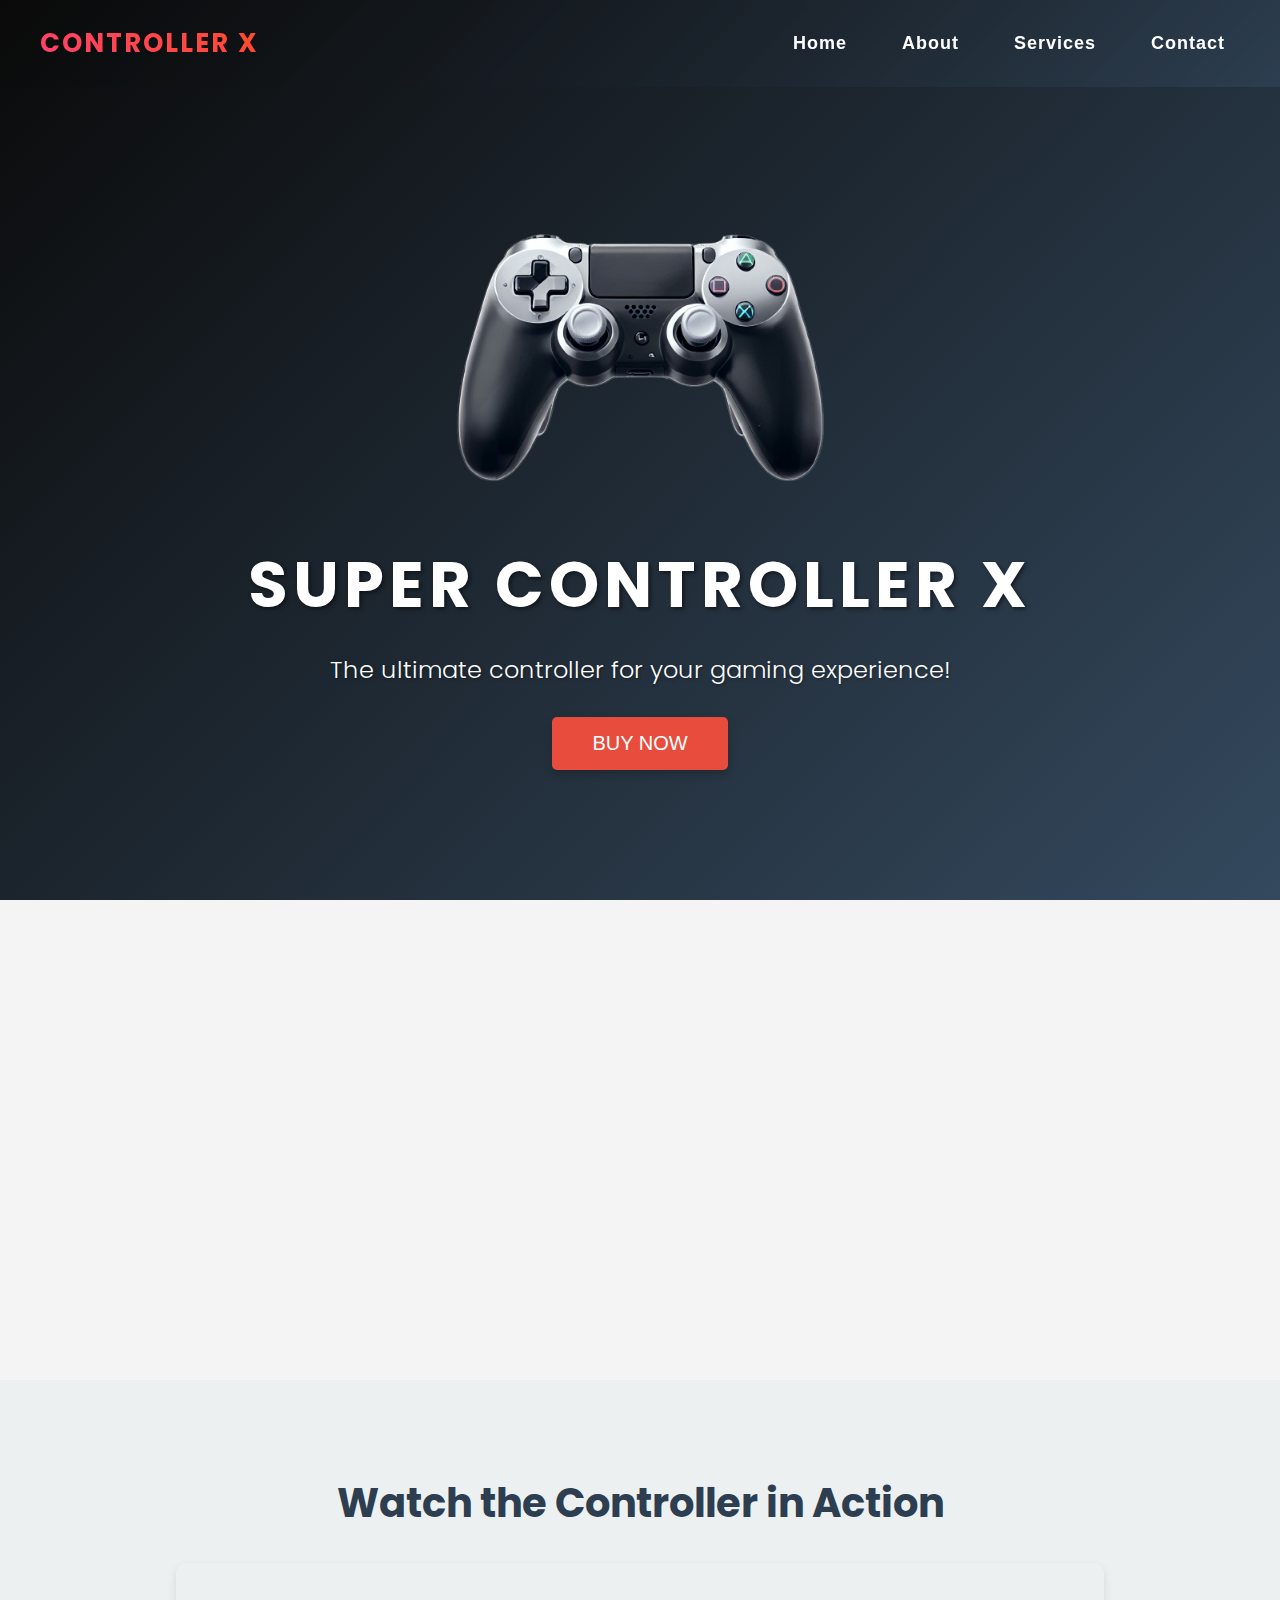
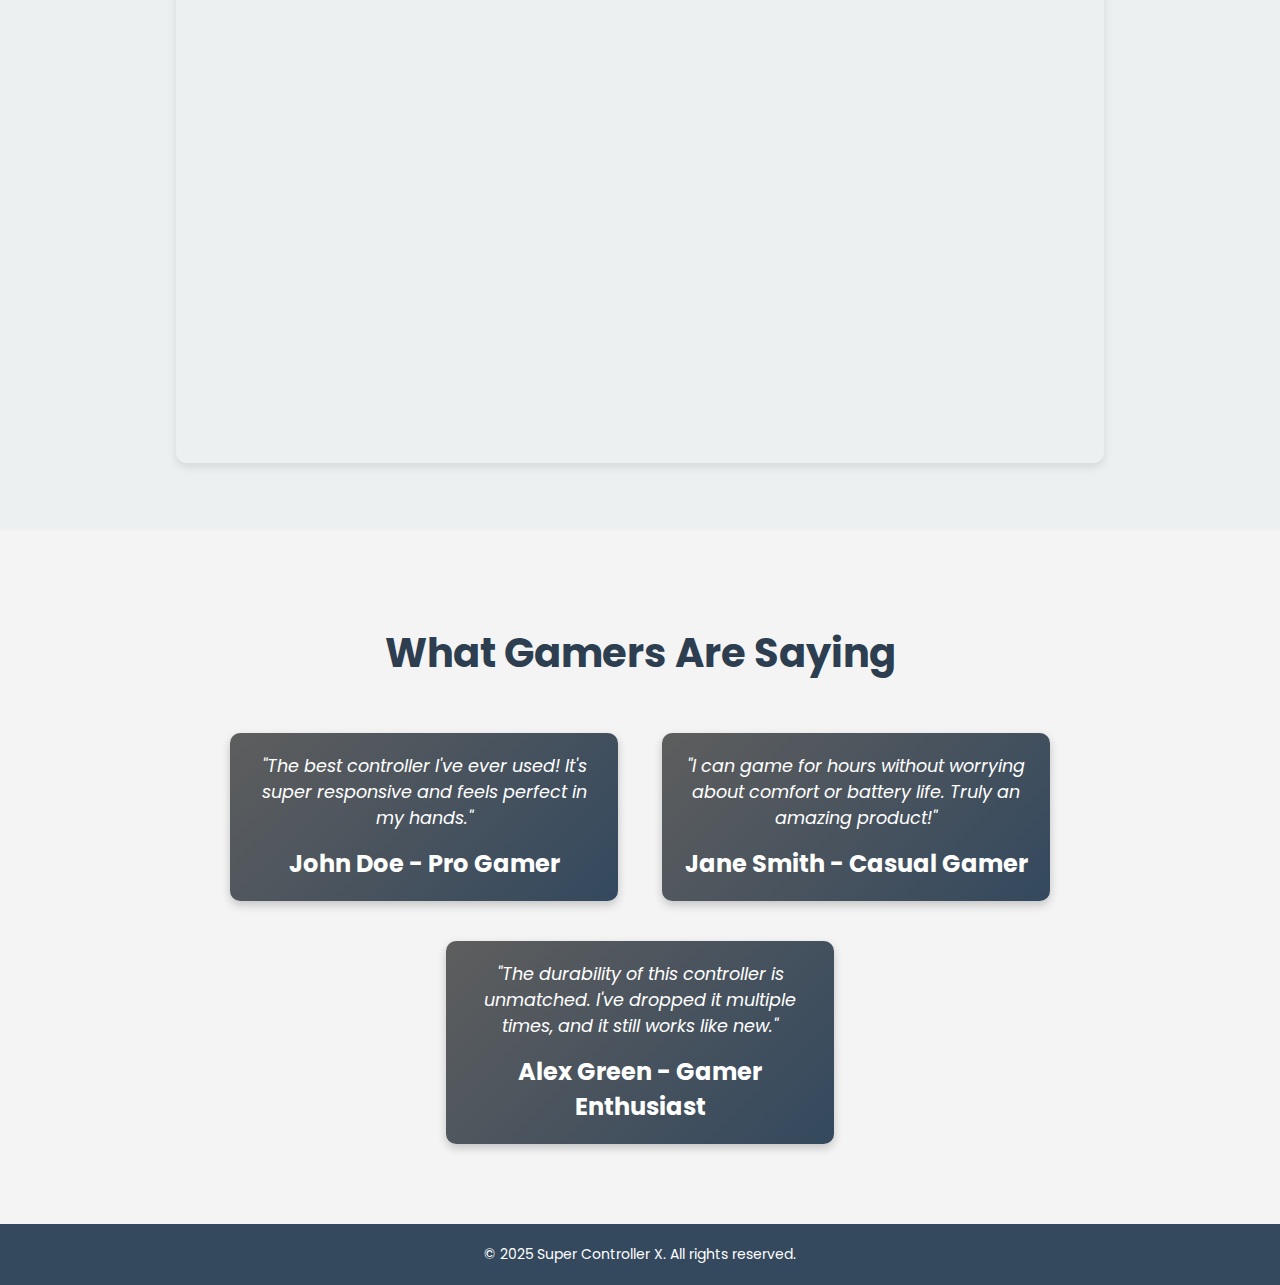
<file: Controller-X-LandingPage/index.html>
<!DOCTYPE html>
<html lang="en">
<head>
    <meta charset="UTF-8">
    <meta name="viewport" content="width=device-width, initial-scale=1.0">
    <title>Super Controller X - Landing Page</title>
    <link href="https://cdnjs.cloudflare.com/ajax/libs/font-awesome/6.0.0-beta3/css/all.min.css" rel="stylesheet">
    <link href="https://fonts.googleapis.com/css2?family=Poppins:wght@400;600&display=swap" rel="stylesheet">
    <link rel="stylesheet" href="styles.css">
</head>
<body>
    <nav class="navbar">
        <div class="logo">Controller X</div>
        <ul class="nav-links">
            <li><a href="#">Home</a></li>
            <li><a href="#">About</a></li>
            <li><a href="#">Services</a></li>
            <li><a href="#">Contact</a></li>
        </ul>
        <div class="menu-toggle">
            <span></span>
            <span></span>
            <span></span>
        </div>
    </nav>

    <!-- Hero Section -->
    <div class="header">
        <div class="header-c">
            <img src="controller.png" alt="Controller Image">
            <h1>Super Controller X</h1>
            <p>The ultimate controller for your gaming experience!</p>
            <button>Buy Now</button>
        </div>
    </div>

    <!-- Features Section -->
    <div class="features">
        <div class="feature">
            <i class="fas fa-rocket"></i>
            <h3>Speed & Performance</h3>
            <p>Boost your gameplay with ultra-responsive controls.</p>
        </div>
        <div class="feature">
            <i class="fas fa-shield-alt"></i>
            <h3>Durability</h3>
            <p>Built to last, withstand intense gameplay sessions.</p>
        </div>
        <div class="feature">
            <i class="fas fa-battery-full"></i>
            <h3>Long Battery Life</h3>
            <p>Play for hours without worrying about battery life.</p>
        </div>
    </div>

    <!-- Video Demo Section -->
    <div class="video-demo">
        <h2>Watch the Controller in Action</h2>
        <iframe src="https://www.youtube.com/embed/YOUR_VIDEO_ID" allow="accelerometer; autoplay; encrypted-media; gyroscope; picture-in-picture" allowfullscreen></iframe>
    </div>

    <!-- Customer Testimonials Section -->
    <div class="testimonials">
        <h2 class="testimonials-text">What Gamers Are Saying</h2>
        <div class="testimonial">
            <p>"The best controller I've ever used! It's super responsive and feels perfect in my hands."</p>
            <h3>John Doe - Pro Gamer</h3>
        </div>
        <div class="testimonial">
            <p>"I can game for hours without worrying about comfort or battery life. Truly an amazing product!"</p>
            <h3>Jane Smith - Casual Gamer</h3>
        </div>
        <div class="testimonial">
            <p>"The durability of this controller is unmatched. I've dropped it multiple times, and it still works like new."</p>
            <h3>Alex Green - Gamer Enthusiast</h3>
        </div>
    </div>

    <!-- Footer -->
    <div class="footer">
        <p>&copy; 2025 Super Controller X. All rights reserved.</p>
    </div>

    <script>
        const menuToggle = document.querySelector('.menu-toggle');
        const navLinks = document.querySelector('.nav-links');

        menuToggle.addEventListener('click', () => {
            navLinks.classList.toggle('active');
            menuToggle.classList.toggle('active');
        });
    </script>
</body>
</html>
</file>
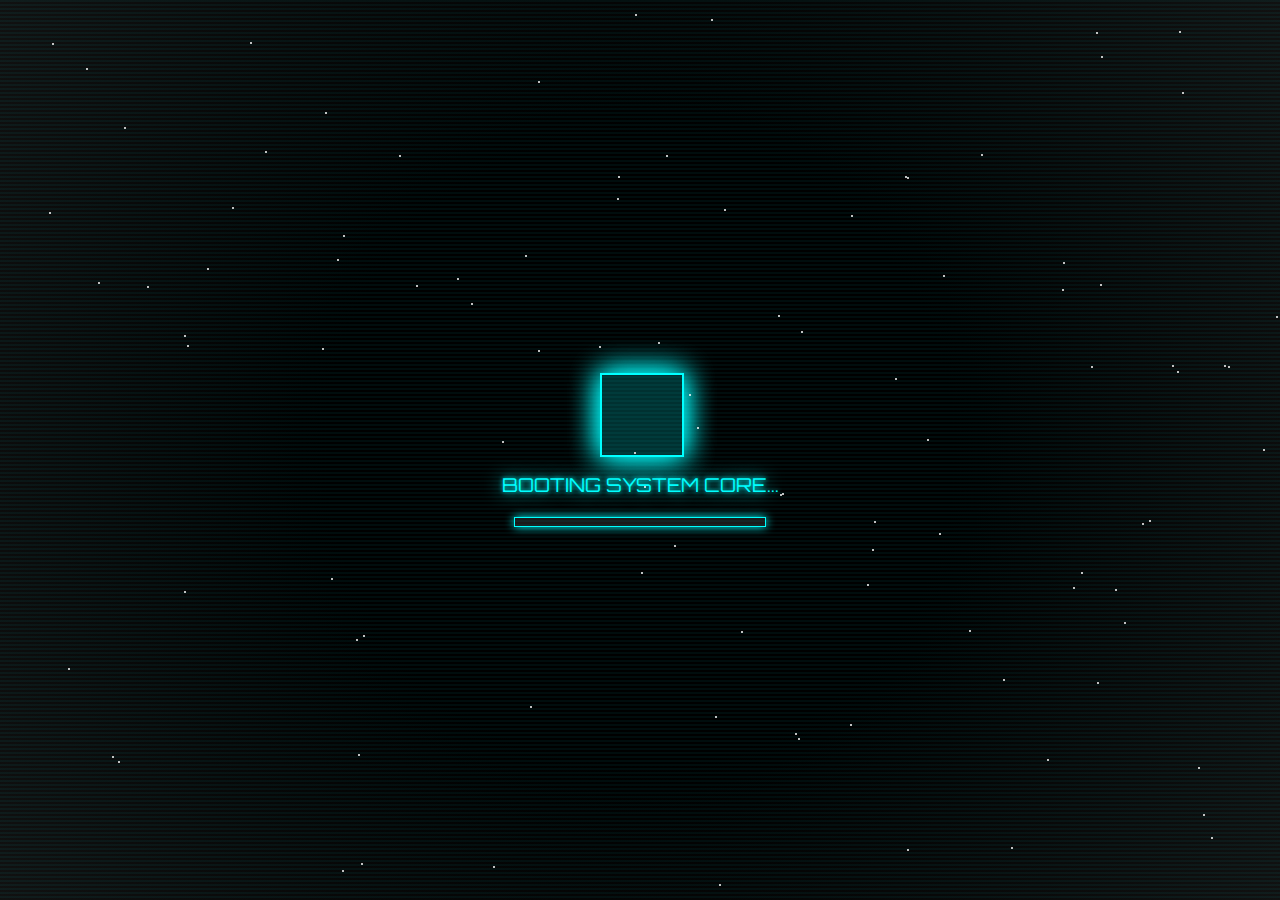
<file: Cyber-Loading-Screen/index.html>
<!DOCTYPE html>
<html lang="en">
<head>
  <meta charset="UTF-8">
  <title>Loading Screeen</title>
  <link rel="stylesheet" href="style.css">
</head>
<body>
  <div class="loader-wrapper" id="loader">
    <div class="cube">
      <div class="face front"></div>
      <div class="face back"></div>
      <div class="face right"></div>
      <div class="face left"></div>
      <div class="face top"></div>
      <div class="face bottom"></div>
    </div>
    <div class="glitch-text">BOOTING SYSTEM CORE...</div>
    <div class="progress-bar"><span></span></div>
    <div class="scanlines"></div>
  </div>

  <div id="main-content">Welcome to the System.</div>

  <script src="script.js"></script>
</body>
</html>
</file>
<file: Controller-X-LandingPage/styles.css>
/* Global Styles */
 body {
    font-family: 'Poppins', sans-serif;
    margin: 0;
    padding: 0;
    background-color: #f4f4f4;
    overflow-x: hidden;
    color: #333;
    min-height: 100vh;

}

h1, h3, p {
    margin: 0;
}

.navbar {
    position: absolute;
    top: 0;
    width: 100%;
    display: flex;
    justify-content: space-between;
    align-items: center;
    padding: 15px 0px;
    background: linear-gradient(135deg, #0a0a0a, #34495e8e); /* Modern gradient background */
    backdrop-filter: blur(10px);
    z-index: 1000;
}

.logo {
    font-size: 26px;
    font-weight: bold;
    text-transform: uppercase;
    letter-spacing: 2px;
    background: linear-gradient(45deg, #ff416c, #ff4b2b);
    -webkit-background-clip: text;
    -webkit-text-fill-color: transparent;
    position: relative;
    left: 40px;
}

.nav-links {
    list-style: none;
    display: flex;
    gap: 25px;
    position: relative;
    right: 40px;
}

.nav-links li {
    position: relative;
}

.nav-links a {
    text-decoration: none;
    color: white;
    font-size: 18px;
    font-family: 'Montserrat', sans-serif;
    font-weight: 600;
    letter-spacing: 1px;
    padding: 10px 15px;
    transition: transform 0.3s ease;
    position: relative;
}

.nav-links a::after {
    content: '';
    position: absolute;
    left: 50%;
    bottom: -5px;
    width: 0;
    height: 3px;
    background: linear-gradient(45deg, #ebdcdf, #2b8eff);
    transition: all 0.3s ease;
    transform: translateX(-50%);
    border-radius: 2px;
}

.nav-links a:hover::after {
    width: 100%;
}

.menu-toggle {
    display: none;
    width: 30px;
    height: 23px;
    flex-direction: column;
    justify-content: space-between;
    cursor: pointer;
    position: relative;
    right: 30px;
}

.menu-toggle span {
    display: block;
    height: 4px;
    width: 100%;
    background: white;
    border-radius: 5px;
    transition: all 0.3s ease-in-out;
}
/* Hero Section */
.header {
    position: relative;
    height: 100vh;
    color: white;
    text-align: center;
    display: flex;
    flex-direction: column;
    justify-content: center;
    align-items: center;
    background: linear-gradient(135deg, #0a0a0a, #34495e); /* Modern gradient background */

}

.header-c {
    animation: zoomInImage 1.5s ease-out forwards;
}

.header img {
    width: 400px;
    height: 400px;
    animation: zoomInImage 1.5s ease-out forwards;
}

@keyframes zoomInImage {
    0% { transform: scale(0.5); opacity: 0; }
    100% { transform: scale(1); opacity: 1; }
}

.header h1 {
    font-size: 4em;
    margin-bottom: 20px;
    text-transform: uppercase;
    letter-spacing: 5px;
    text-shadow: 2px 2px 4px rgba(0, 0, 0, 0.5);
}


.header p {
    font-size: 1.5em;
    margin-bottom: 30px;
    font-weight: 300;
    text-shadow: 1px 1px 3px rgba(0, 0, 0, 0.4);
}

.header button {
    background-color: #e74c3c;
    color: white;
    padding: 15px 40px;
    border: none;
    font-size: 20px;
    cursor: pointer;
    border-radius: 5px;
    text-transform: uppercase;
    transition: background-color 0.3s ease, transform 0.3s ease;
    box-shadow: 0 4px 10px rgba(0, 0, 0, 0.2);
}
.header button:hover {
    background-color: #c0392b;
    transform: scale(1.1);
}

.features {
    display: flex;
    justify-content: space-around;
    margin: 50px;
    flex-wrap: wrap;
    text-align: center;
    opacity: 0;
    animation: fadeIn 2s 2s forwards;
}

.feature {
    flex: 1;
    padding: 40px;
    max-width: 300px;
    margin: 20px;
    transition: transform 0.3s ease;
    border-radius: 8px;
    background: transparent;
    margin-top: 100px;
}

.feature:hover {
    transform: translateY(-10px);
}

.feature i {
    font-size: 60px;
    color: #c0392b;
    margin-bottom: 20px;
    transition: color 0.3s ease;
}

.feature:hover i {
    color: #e74c3c;
}

.feature h3 {
    font-size: 1.5em;
    margin-bottom: 15px;
    color: #333;
}

.feature p {
    font-size: 1em;
    color: #7f8c8d;
}

@keyframes fadeIn {
    0% { opacity: 0; }
    100% { opacity: 1; }
}

.video-demo {
    text-align: center;
    padding: 60px;
    background-color: #ecf0f1;
}

.video-demo h2 {
    font-size: 2.5em;
    margin-bottom: 30px;
    color: #2c3e50;
}

.video-demo iframe {
    width: 80%;
    height: 500px;
    border: none;
    border-radius: 10px;
    box-shadow: 0 4px 10px rgba(0, 0, 0, 0.1);
}

.testimonials {
    color: white;
    padding: 60px;
    text-align: center;
}

.testimonials h2 {
    font-size: 2.5em;
    margin-bottom: 30px;
    color: #2c3e50;
}

.testimonial {
    display: inline-block;
    width: 30%;
    padding: 20px;
    margin: 20px;
    background: linear-gradient(135deg, #0a0a0aa4, #34495e); /* Modern gradient background */
    border-radius: 10px;
    box-shadow: 0 4px 10px rgba(0, 0, 0, 0.2);
}

.testimonial p {
    font-size: 1.1em;
    font-style: italic;
    color: #ffffff;
}

.testimonial h3 {
    margin-top: 15px;
    font-size: 1.5em;
    color: #ffffff;

}

.footer {
    background-color: #34495e;
    color: white;
    text-align: center;
    padding: 20px;
    font-size: 14px;
}

@media (max-width: 768px) {
    .header h1 {
        font-size: 1.9em;
    }

    .header p {
        font-size: 1.2em;
    }

    .features {
        flex-direction: column;
        margin: 20px;
    }

    .cta button {
        padding: 12px 30px;
    }

    .feature {
        max-width: 100%;
        margin: 10px;
    }

    .video-demo iframe {
        width: 100%;
        height: 300px;
    }

    .testimonial {
        width: 80%;
    }

    .testimonials h2 {
        font-size: 1.7em;
        margin-bottom: 30px;
        color: #2c3e50;
    }

    .nav-links {
        display: flex;
        flex-direction: column;
        position: absolute;
        top: 76%;
        left: 0;
        width: 100%;
        background: linear-gradient(135deg, #0a0a0a, #34495e); /* Modern gradient background */
        text-align: center;
        padding: 15px;
        border-radius: 16px;
        opacity: 0;
        transform: translateY(-10px);
        transition: opacity 0.3s ease, transform 0.3s ease;
        visibility: hidden;
        border: 1px solid rgba(255, 255, 255, 0.1);

    }

    .logo {
        left: 25px;
    }

    .video-demo h2{
        font-size: 1.7rem;
    }

    .nav-links.active {
        opacity: 1;
        transform: translateY(0);
        visibility: visible;
    }

    .nav-links li {
        margin: 10px 0;
    }

    .menu-toggle {
        display: flex;
    }

    .menu-toggle.active span:nth-child(1) {
        transform: translateY(10px) rotate(45deg);
    }

    .menu-toggle.active span:nth-child(2) {
        opacity: 0;
    }

    .menu-toggle.active span:nth-child(3) {
        transform: translateY(-10px) rotate(-45deg);
    }
}
</file>
<file: Cyber-Loading-Screen/style.css>
@import url('https://fonts.googleapis.com/css2?family=Orbitron:wght@700&display=swap');

html, body {
    margin: 0;
    height: 100%;
    overflow: hidden;
    background: black;
    font-family: 'Orbitron', sans-serif;
}

.loader-wrapper {
    position: relative;
    width: 100vw;
    height: 100vh;
    background: radial-gradient(circle, #000 40%, #111);
    overflow: hidden;
    display: flex;
    flex-direction: column;
    align-items: center;
    justify-content: center;
    gap: 20px;
}

.star {
    position: absolute;
    width: 2px;
    height: 2px;
    background: white;
    border-radius: 50%;
    animation: starFly 2s linear infinite;
}

@keyframes starFly {
    0% {
      transform: translateZ(0) scale(0.2);
      opacity: 0.1;
    }
    100% {
      transform: translateZ(600px) scale(2);
      opacity: 0;
    }
}

.cube {
    width: 80px;
    height: 80px;
    transform-style: preserve-3d;
    animation: spinCube 10s infinite linear;
}

@keyframes spinCube {
    from { transform: rotateX(0) rotateY(0); }
    to { transform: rotateX(360deg) rotateY(360deg); }
}

.face {
    position: absolute;
    width: 80px;
    height: 80px;
    background: rgba(0,255,255,0.1);
    border: 2px solid cyan;
    box-shadow: 0 0 30px cyan;
}

.front  { transform: translateZ(40px); }
.back   { transform: rotateY(180deg) translateZ(40px); }
.right  { transform: rotateY(90deg) translateZ(40px); }
.left   { transform: rotateY(-90deg) translateZ(40px); }
.top    { transform: rotateX(90deg) translateZ(40px); }
.bottom { transform: rotateX(-90deg) translateZ(40px); }

.scanlines {
    position: absolute;
    width: 100%;
    height: 100%;
    background: repeating-linear-gradient(
      to bottom,
      rgba(0,255,255,0.05) 0px,
      rgba(0,255,255,0.05) 2px,
      transparent 2px,
      transparent 4px
    );
    animation: scanPulse 0.3s infinite;
    pointer-events: none;
}

@keyframes scanPulse {
    0% { opacity: 0.05; }
    50% { opacity: 0.2; }
    100% { opacity: 0.05; }
}

.glitch-text {
    color: #0ff;
    font-size: 1.2rem;
    text-align: center;
    animation: glitch 0.3s infinite;
    text-shadow: 0 0 5px #0ff, 0 0 20px #0ff;
}

@keyframes glitch {
    0% { transform: translateY(0); }
    25% { transform: translateY(-1px); }
    50% { transform: translateY(1px); }
    75% { transform: translateY(-1px); }
    100% { transform: translateY(1px); }
}

.progress-bar {
    width: 250px;
    height: 8px;
    background: rgba(255,255,255,0.1);
    border: 1px solid cyan;
    overflow: hidden;
    box-shadow: 0 0 10px cyan;
}

.progress-bar span {
    display: block;
    height: 100%;
    width: 0;
    background: linear-gradient(90deg, #0ff, #0f0);
    box-shadow: 0 0 20px #0ff;
    animation: loadProgress 5s ease-in-out forwards;
}

@keyframes loadProgress {
    to { width: 100%; }
}

#main-content {
    display: none;
    color: white;
    font-size: 2rem;
    width: 100%;
    height: 80%;
    justify-content: center;
    align-items: center;
}

.fade-out {
    animation: explodeFade 2s ease forwards;
}

@keyframes explodeFade {
    to {
      opacity: 0;
      transform: scale(2);
      filter: blur(50px);
    }
}
</file>
